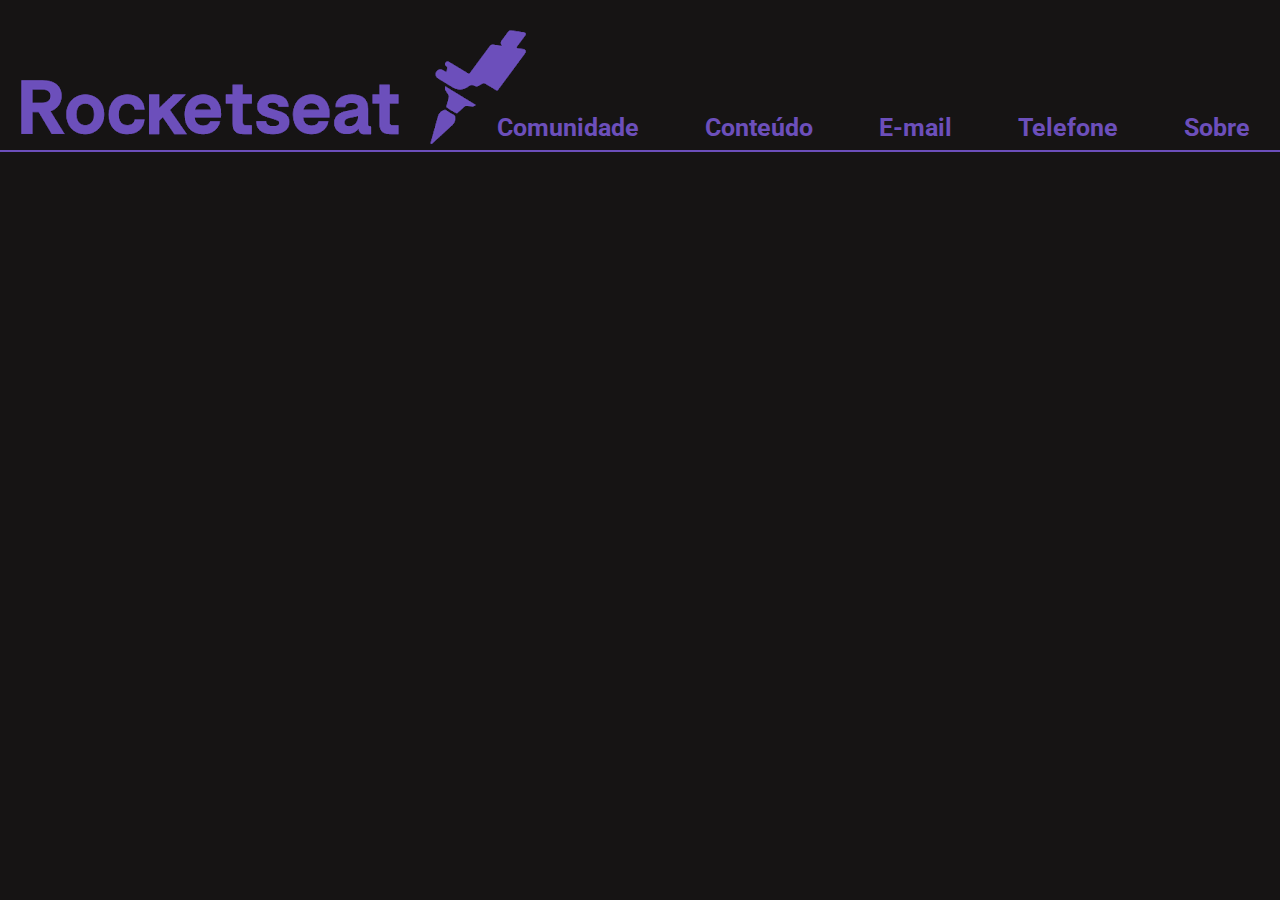
<file: index.html>
<!DOCTYPE html>
<html lang="pt-br">
<head>
    <meta charset="UTF-8">
    <meta name="viewport" content="width=device-width, initial-scale=1.0">
    <title>Rocketseat</title>
    <link rel="stylesheet" href="style/style.css">
    <link rel="icon" href="assets/favicon.ico" type="image/x-icon"/>

</head>
<body>
    <header>
        <div id="cabecalho">
            <div id="cabecalhologo">
                <img src="assets/rocketseatcadeira.png" alt="">
            </div>
            <div id="cabecalhologotexto">
               <img src="assets/rocketseatedited.png" alt="">
            </div>
            <div id="cabecalhotexto">
                <a href="https://discordapp.com/invite/gCRAFhc">Comunidade</a>
                <a href="conteudo.html">Conteúdo</a>
                <a href="mailto:oi@rocketseat.com.br">E-mail</a>
                <a href="tel:+5547992078767">Telefone</a>
                <a href="sobre.html">Sobre</a>
            </div>

        </div>
        
    </header>
</body>
</html>
</file>
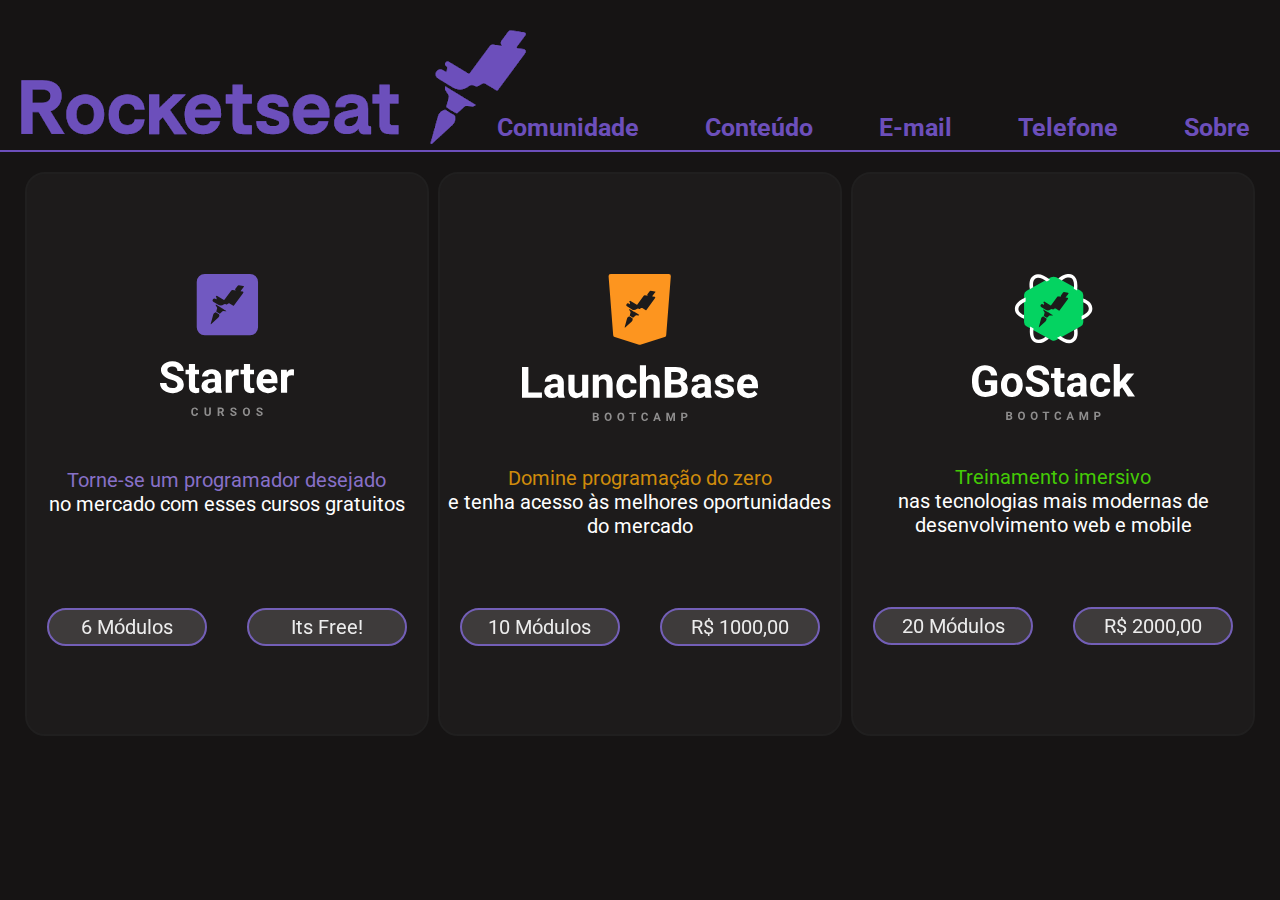
<file: conteudo.html>
<!DOCTYPE html>
<html lang="pt-br">
<head>
    <meta charset="UTF-8">
    <meta name="viewport" content="width=device-width, initial-scale=1.0">
    <title>Rocketseat</title>
    <link rel="stylesheet" href="style/style.css">
    <link rel="icon" href="assets/favicon.ico" type="image/x-icon"/>
    <link rel="stylesheet" href="https://fonts.googleapis.com/icon?family=Material+Icons">

</head>
<body>
    <header>

        <div id="cabecalho">
            <div id="cabecalhologo">
                <img src="assets/rocketseatcadeira.png" alt="">
                <!-- <div id="logo"><img src="/assets/rocketseatcadeira.png" alt=""></div>-->
            </div>
            <div id="cabecalhologotexto">
               <img src="assets/rocketseatedited.png" alt="">
               <!-- <div id="logo"><img src="/assets/rocketseatcadeira.png" alt=""></div>-->
            </div>
            <div id="cabecalhotexto">
                <a href="https://discordapp.com/invite/gCRAFhc">Comunidade</a>
                <a href="conteudo.html">Conteúdo</a>
                <a href="mailto:oi@rocketseat.com.br">E-mail</a>
                <a href="tel:+5547992078767">Telefone</a>
                <a href="sobre.html">Sobre</a>
            </div>
        </div>

    </header>

    <section id="cards">
    
        <div class="card" id="starter">
            <div class="cardimagem">
                <img src="assets/logostarter.svg" alt="">
            </div>   
            <div class="cardtitulo1">
                <p class="titulo1">Torne-se um programador desejado</p>
                <p class="subtitulo1">no mercado com esses cursos gratuitos</p>
            </div>
            <div class="cardtextos">
                <p class="card_texto_modulos">6 Módulos</p>
                <p class="card_texto_valor">Its Free!</p>
            </div>
        </div>
        <div class="card" id="launchbase">
            <div class="cardimagem">
                <img src="assets/launchbase.svg" alt="">
            </div>   
            <div class="cardtitulo">
                <p class="titulo2">Domine programação do zero </p>
                <p class="subtitulo2">e tenha acesso às melhores oportunidades do mercado</p>
            </div>
            <div class="cardtextos">
                <p class="card_texto_modulos">10 Módulos</p>
                <p class="card_texto_valor">R$ 1000,00</p>
            </div>    
        </div>
        <div class="card" id="gostack">
            <div class="cardimagem">
                <img src="assets/gostack.svg" alt="">
            </div>   
            <div class="cardtitulo">
                <p class="titulo3">Treinamento imersivo</p>
                <p class="subtitulo3">nas tecnologias mais modernas de desenvolvimento web e mobile</p>
            </div>
            <div class="cardtextos">
                <p class="card_texto_modulos">20 Módulos</p>
                <p class="card_texto_valor">R$ 2000,00</p>
            </div>     
        </div>
    </section>

    <div class="modal__overlay">
        <div class="modal">
            <a class="close_modal">
                <i class="material-icons">
                    close
                </i>
            </a>
            <a class="maximize_modal">
                <i class="material-icons">
                    open_in_full
                </i>
            </a>

            <iframe src="" frameborder="0"></iframe>
        </div>
    </div>

    <script src="scripts/script.js"></script>
</body>
</html>
</file>
<file: style/style.css>
@import "https://fonts.googleapis.com/css2?family=Roboto:ital,wght@0,100;0,300;0,400;0,500;0,700;0,900;1,100;1,300;1,400;1,500;1,700;1,900&display=swap";

*{
    padding:0;
    margin:0;
    border:0;
}
:root {
    --cor-background:#6c4fbb;
    --cor-lightpurple: #8770c7;
}


body {
    background-color:rgba(22, 20, 20, 1);
    width: 100%;
    height:550px;
    font-family: 'Roboto', sans-serif;
}


#cabecalho {
    border-bottom: 2px solid var(--cor-background);
    width: 100%;
    height:150px;
    justify-content: space-between;
    background-color:rgba(22, 20, 20, 0.8);
}

#cabecalhologo{
   position: relative;
   width:200px;
   top: 30px;
   left:430px;
}

#cabecalhologotexto {
   position: absolute;
   top: 50px;
   left:15px;
    

}

#cabecalhotexto {
    
    right:10px;
    top:110px;
    font-size: 25px;
    line-height: 35px;
    font-weight: bolder;
    position: absolute;
    right:0;
}

#cabecalhotexto a{
    text-decoration: none;
    color:var(--cor-background);
    margin:30px;
}

#cabecalhotexto a:hover {
    color:rgb(196, 172, 218);
    transition: 300ms;
}

/*Página Sobre*/


#main {
    width:60%;
    height:590px;
    border: 4px solid rgb(20, 20, 20);
    position: relative;
    border-radius: 20px;
    margin:0 auto;
    background-color: var(--cor-background);
    
}

#mainlogo {
    position: relative;
    text-align: center;
    
}

#logotexto {
    position: relative;
    text-align: center;
}

#texto {
    width: 70%;
    padding:10px;
    margin:0 auto;
    color: #ffffff;
    font-weight: bolder;
    text-align: justify;
    font-size: 18px;
    line-height: 28px;
    
}

#texto ul {
    list-style-position: inside;
}

#redessociais {
    width: 70%;
    padding:10px;
    margin:0 auto;
    color: #ffffff;
    font-weight: bolder;
    text-align: justify;
    font-size: 18px;
}

#redessociaislogo {
    border: 2px solid  #745fad;
    border-radius: 20px;
    text-align: center;
    margin: 20px;
    background-color: var(--cor-lightpurple);
    width: 50%;
    position: relative;
    left:140px;
    
}

#redessociaislogo img {
    margin: 10px;
    border: 2px solid  var(--cor-lightpurple);
    border-radius: 50%;
}


#redessociaislogo img:hover {
    border: 2px solid  #d8c9c9;
    width: 45px;
    height: 45px;
    border-radius: 50%;
    transition: 300ms;
}

/*Página Conteudo*/


#cards {
    max-width:100%;
    margin:0 auto;
    padding:20px;
    
    color:white;
    font-size: 20px;
    display: grid;
    grid-template-columns: 1fr 1fr 1fr;
    
}

.card{
    width:400px;
    height:560px;
    background-color: rgb(29, 27, 27);
    border: 2px solid  rgb(32, 31, 31);
    border-radius:20px;
    text-align: center;
    margin:0 auto;    
}



.titulo1 {
    color:var(--cor-lightpurple);
}

.titulo2 {
    color:#cf8b0b;
}

.titulo3 {
    color:#44ca06;
}

.cardimagem{
    margin-top:100px;
}

.cardtitulo{
    margin-top: 40px;
}

.cardtitulo1{
    margin-top: 47px;
    margin-bottom: 72px;
}

.cardtextos{
    width: 100%;
    text-align:center;
    display: grid;
    grid-template-columns: 1fr 1fr;
    margin-top:50px;
    filter: contrast(85%);
}

p.card_texto_modulos{
    margin:20px;
    background-color: rgb(51, 47, 47);
    border-radius: 20px;
    padding:5px;
    border:2px solid #7159c1;
}

p.card_texto_valor{
    margin:20px;
    background-color: rgb(51, 47, 47);
    border-radius: 20px;
    padding:5px;
    border:2px solid #7159c1;
}   


/*MODAL*/

.modal__overlay{
    width: 100%;
    height: 100%;
    background-color: rgba(22, 20, 20, 0.9);
    position: fixed;
    top:0;
    opacity: 0;
    visibility: hidden;
}

.modal {
    width: 85%;
    height: 80%;
    background-color: #f7f7f7;
    margin: 5vh auto;
    position: relative;
    border-radius: 20px 20px 0px 0;
    
    
}

.modal .close_modal{
    color:black;   
    position: absolute;
    right:0px;
    margin-top:4px;
    margin-right:8px;
    cursor: pointer;   

}

/*MODAL.active*/

.modal__overlay.active{
    opacity: 1;
    visibility: visible;

}

.modal .maximize_modal{
    position: absolute;
    right:40px;
    margin-top: 3px;
    cursor: pointer;
}

iframe{
    width: 99.9%;
    height: 95%;
    position: absolute;
    top: 27px;
    right:0;  
    bottom: 0px;
}


/*MODAL.active.maximize*/

.modal.maximize{
    width: 100%;
    height: 100%;
    margin:0 auto;
    transition: 300ms;
    cursor: pointer;
}

.modal.minimize{
    width: 85%;
    height: 80%;
    background-color: #f7f7f7;
    margin: 5vh auto;
    position: relative;
    border-radius: 20px 20px 0px 0;
    transition: 300ms;
    
}
</file>
